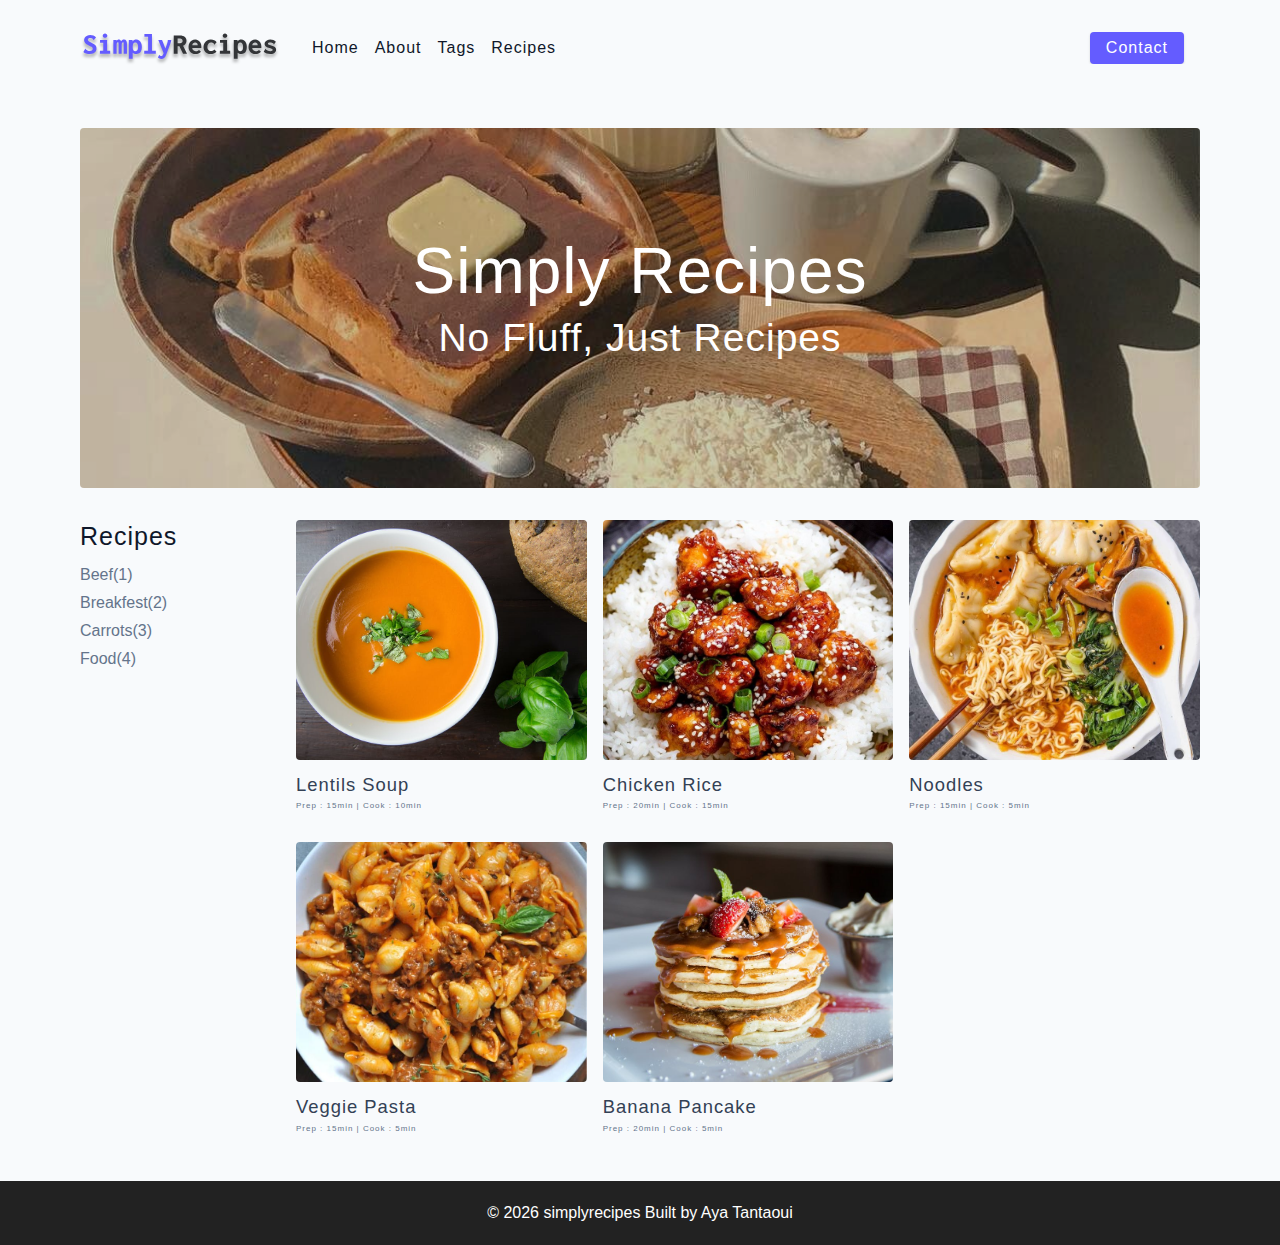
<file: simplyrecipes/starter/index.html>
<!DOCTYPE html>
<html lang="en">
  <head>
    <meta charset="UTF-8" />
    <meta http-equiv="X-UA-Compatible" content="IE=edge" />
    <meta name="viewport" content="width=device-width, initial-scale=1.0" />
    <title>Simply Recipes || Starter</title>
    <!-- favicon -->
    <link rel="shortcut icon" href="./assets/favicon.ico" type="image/x-icon" />
    <!-- normalize -->
    <link rel="stylesheet" href="./css/normalize.css" />
    <!-- font-awesome -->
    <link
      rel="stylesheet"
      href="https://cdnjs.cloudflare.com/ajax/libs/font-awesome/5.14.0/css/all.min.css"
    />
    <!-- main css -->
    <link rel="stylesheet" href="./css/main.css" />
  </head>
  <body>
    <!--nav -->
    <nav class="navbar">
      <div class="nav-centre">
        <!--header-->
        <div class="nav-header">
          <a href="index.html" class="nav-logo">
            <img src="./assets/logo.svg" alt="simplyrecipes"/></a>
            <button type="button" class="btn nav-btn">
              <i class="fas fa-align-justify"></i>
            </button>
        </div>
        <!--links-->
          <div class="nav-links">
            <a href="index.html" class="nav-link">home</a>
            <a href="about.html" class="nav-link">about</a>
            <a href="tags.html" class="nav-link">tags</a>
            <a href="recipes.html" class="nav-link">recipes</a>
            <div class="nav-link contact-link">
              <a href="about.html" class="btn">contact</a>
            </div>
          </div>
      </div>
    </nav>
    <!--end of nav-->
    <!--main-->
    <main class="page">
      <!--header-->
      <header class="hero">
        <div class="hero-container">
          <div class="hero-text">
            <h1>simply recipes</h1>
            <h2>no fluff, just recipes</h2>
          </div>
        </div>
      </header>
      <!--end of header-->
      <!--recipes container -->
      <!--end of recipes container-->
      <section class="recipes-container">
        <!--tag container-->
        <div class="tags-container">
          <h4>recipes</h4>
          <div class="tags-list">
            <a href="tag-template.html">Beef(1)</a>
            <a href="tag-template.html">Breakfest(2)</a>
            <a href="tag-template.html">Carrots(3)</a>
            <a href="tag-template.html">Food(4)</a>
          </div>
        </div>
        <!--end of tags container-->

        <!--recipes list-->
        <div class="recipes-list">
          <!-- single recipe -->
          <a href="single-recipe.html" class="recipe">
            <img src="./assets/recipes/recipe-1.jpeg" class="img recipe-img" alt="" />
            <h5>lentils Soup</h5>
            <p>Prep : 15min | Cook : 10min</p>
          </a>
          <!-- end of single recipe -->
          <!-- single recipe -->
          <a href="single-recipe.html" class="recipe">
            <img src="./assets/recipes/recipe2.jpg" class="img recipe-img" alt="" />
            <h5>Chicken Rice</h5>
            <p>Prep : 20min | Cook : 15min</p>
          </a>
          <!-- end of single recipe -->
          <!-- single recipe -->
          <a href="single-recipe.html" class="recipe">
            <img src="./assets/recipes/recipe3.jpg" class="img recipe-img" alt="" />
            <h5>noodles</h5>
            <p>Prep : 15min | Cook : 5min</p>
          </a>
          <!-- end of single recipe -->
          <!-- single recipe -->
          <a href="single-recipe.html" class="recipe">
            <img src="./assets/recipes/recipe4.jpg" class="img recipe-img" alt="" />
            <h5>Veggie Pasta</h5>
            <p>Prep : 15min | Cook : 5min</p>
          </a>
          <!-- end of single recipe -->
          <!-- single recipe -->
          <a href="single-recipe.html" class="recipe">
            <img src="./assets/recipes/recipe-5.jpeg" class="img recipe-img" alt="" />
            <h5>Banana Pancake</h5>
            <p>Prep : 20min | Cook : 5min</p>
          </a>
          <!-- end of single recipe -->
        </div>
        <!-- end of recipes list -->
        <!--end of recipes container-->
      </section>
    </main>
    <!--end of main-->
    <!--footer-->
    <footer class="page-footer">
      <p>&copy; <span id="date">2022</span>
      <span class="footer-logo">simplyrecipes</span> Built by Aya Tantaoui</p>
    </footer>
    <script src="./js/app.js"></script>
  </body>
</html>
</file>
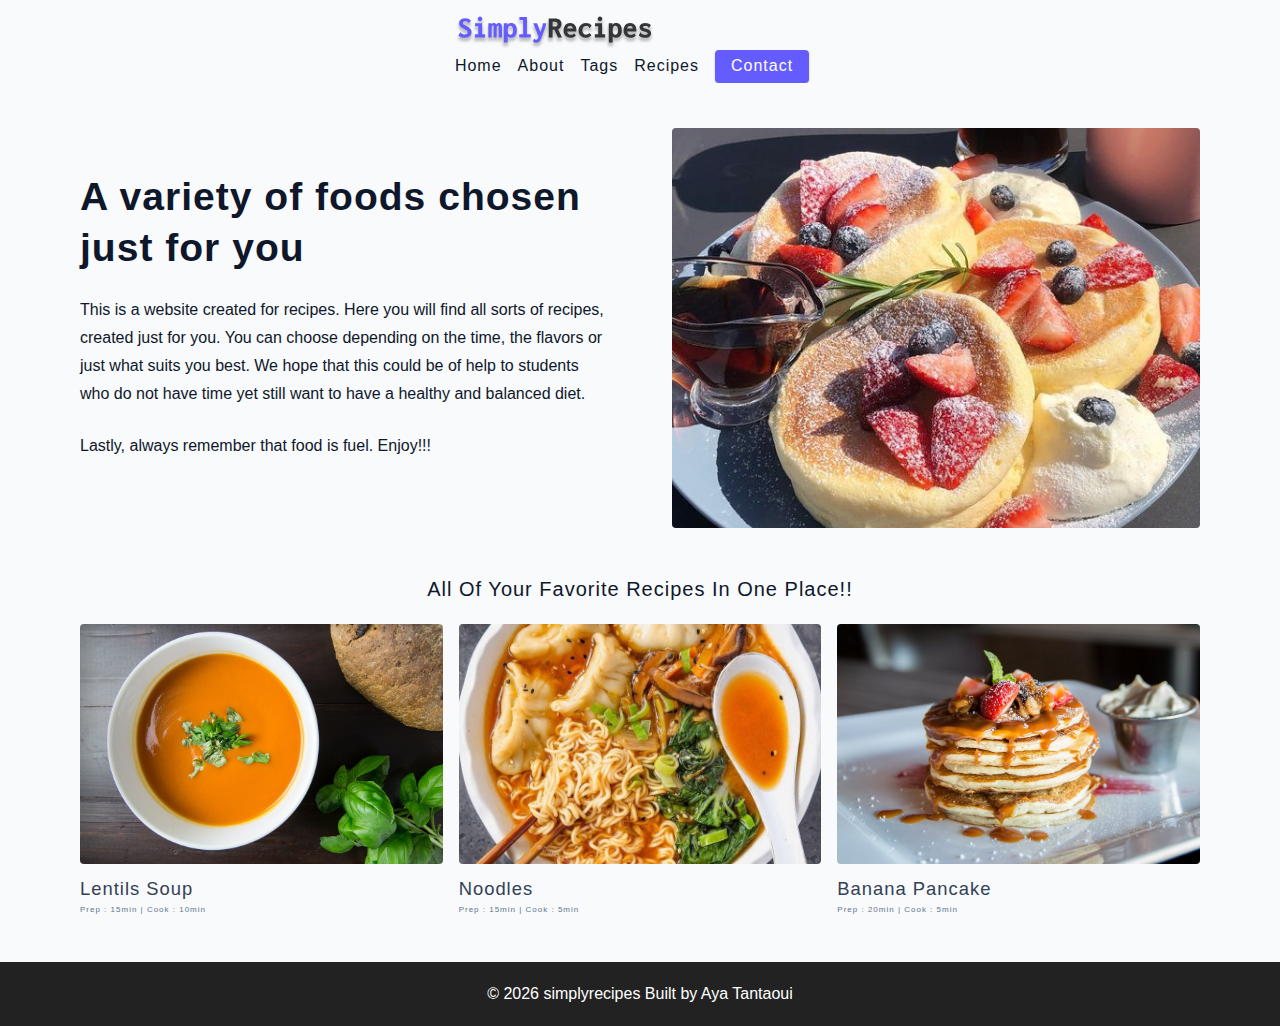
<file: simplyrecipes/starter/about.html>
<!DOCTYPE html>
<html lang="en">

<head>
  <meta charset="UTF-8" />
  <meta http-equiv="X-UA-Compatible" content="IE=edge" />
  <meta name="viewport" content="width=device-width, initial-scale=1.0" />
  <title>About || Final</title>
  <!-- favicon -->
  <link rel="shortcut icon" href="./assets/favicon.ico" type="image/x-icon" />
  <!-- normalize -->
  <link rel="stylesheet" href="./css/normalize.css" />
  <!-- font-awesome -->
  <link rel="stylesheet" href="https://cdnjs.cloudflare.com/ajax/libs/font-awesome/5.14.0/css/all.min.css" />
  <!-- main css -->
  <link rel="stylesheet" href="./css/main.css" />
</head>

<body>
  <!-- nav  -->
  <nav class="navbar">
    <div class="nav-center">
      <div class="nav-header">
        <a href="index.html" class="nav-logo">
          <img src="./assets/logo.svg" alt="simply recipes" />
        </a>
        <button class="nav-btn btn">
          <i class="fas fa-align-justify"></i>
        </button>
      </div>
      <div class="nav-links">
        <a href="index.html" class="nav-link"> home </a>
        <a href="about.html" class="nav-link"> about </a>
        <a href="tags.html" class="nav-link"> tags </a>
        <a href="recipes.html" class="nav-link"> recipes </a>

        <div class="nav-link contact-link">
          <a href="contact.html" class="btn"> contact </a>
        </div>
      </div>
    </div>
  </nav>
  <!-- end of nav -->
  <!--main-->
  <main class="page">
    <section class="about-page">
      <article>
        <h2>A variety of foods chosen just for you</h2>
        <p>This is a website created for recipes. Here you will find all sorts of recipes, created just for you. You can choose depending on the time, the flavors or just what suits you best. We hope that this could be of help to students who do not have time yet still want to have a healthy and balanced diet.</p>
        <p>Lastly, always remember that food is fuel. Enjoy!!!</p>
      </article>
      <img src="./assets/About.jpg" alt="Fluffy Pancakes" class="img about-img">
    </section>
    <section class="featured-recipes">
      <h5 class="featured-title">All of your favorite recipes in one place!!</h5>
      <!--recipes list-->
      <div class="recipes-list">
        <!-- single recipe -->
        <a href="single-recipe.html" class="recipe">
          <img src="./assets/recipes/recipe-1.jpeg" class="img recipe-img" alt="" />
          <h5>lentils Soup</h5>
          <p>Prep : 15min | Cook : 10min</p>
        </a>
        <!-- end of single recipe -->
        <!-- single recipe -->
        <a href="single-recipe.html" class="recipe">
          <img src="./assets/recipes/recipe3.jpg" class="img recipe-img" alt="" />
          <h5>noodles</h5>
          <p>Prep : 15min | Cook : 5min</p>
        </a>
        <!-- end of single recipe -->
        <!-- single recipe -->
        <a href="single-recipe.html" class="recipe">
          <img src="./assets/recipes/recipe-5.jpeg" class="img recipe-img" alt="" />
          <h5>Banana Pancake</h5>
          <p>Prep : 20min | Cook : 5min</p>
        </a>
        <!-- end of single recipe -->
      </div>
      <!-- end of recipes list -->
    </section>
  </main>
  <!--end of main-->
  <!--footer-->
  <footer class="page-footer">
    <p>&copy; <span id="date">2022</span>
      <span class="footer-logo">simplyrecipes</span> Built by Aya Tantaoui
    </p>
  </footer>
  <script src="./js/app.js"></script>
</body>

</html>
</file>
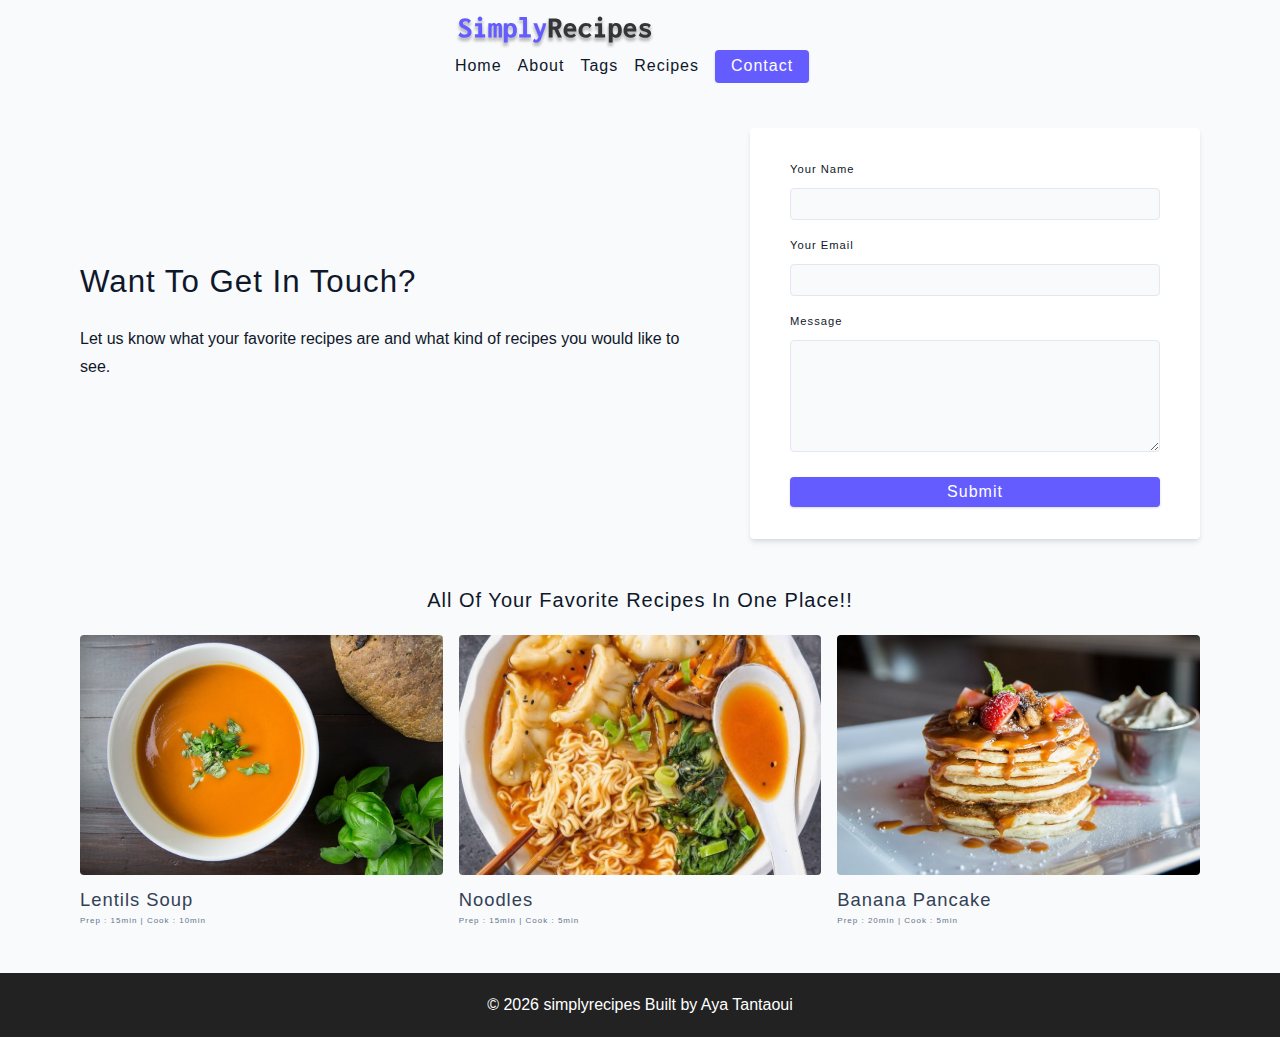
<file: simplyrecipes/starter/contact.html>
<!DOCTYPE html>
<html lang="en">

<head>
  <meta charset="UTF-8" />
  <meta http-equiv="X-UA-Compatible" content="IE=edge" />
  <meta name="viewport" content="width=device-width, initial-scale=1.0" />
  <title>Contact || Final</title>
  <!-- favicon -->
  <link rel="shortcut icon" href="./assets/favicon.ico" type="image/x-icon" />
  <!-- normalize -->
  <link rel="stylesheet" href="./css/normalize.css" />
  <!-- font-awesome -->
  <link rel="stylesheet" href="https://cdnjs.cloudflare.com/ajax/libs/font-awesome/5.14.0/css/all.min.css" />
  <!-- main css -->
  <link rel="stylesheet" href="./css/main.css" />
</head>

<body>
  <!-- nav  -->
  <nav class="navbar">
    <div class="nav-center">
      <div class="nav-header">
        <a href="index.html" class="nav-logo">
          <img src="./assets/logo.svg" alt="simply recipes" />
        </a>
        <button class="nav-btn btn">
          <i class="fas fa-align-justify"></i>
        </button>
      </div>
      <div class="nav-links">
        <a href="index.html" class="nav-link"> home </a>
        <a href="about.html" class="nav-link"> about </a>
        <a href="tags.html" class="nav-link"> tags </a>
        <a href="recipes.html" class="nav-link"> recipes </a>

        <div class="nav-link contact-link">
          <a href="contact.html" class="btn"> contact </a>
        </div>
      </div>
    </div>
  </nav>
  <!-- end of nav -->
  <!--main-->
  <main class="page">
    <section class="contact-container">
      <article class="contact-info">
        <h3>Want to get in Touch?</h3>
        <p>Let us know what your favorite recipes are and what kind of recipes you would like to see.</p>
      </article>
      <article>
        <form class="form contact-form">
          <!--single form row-->
          <div class="form-row">
            <label for="name" class="form-label">your name</label>
            <input type="text" name="name" id="name" class="form-input">
          </div>
          <!--end of single form row-->
          <!--single form row-->
          <div class="form-row">
            <label for="email" class="form-label">your email</label>
            <input type="text" name="email" id="email" class="form-input">
          </div>
          <!--end of single form row-->
          <div class="form-row">
            <label html="message" class="form-label">message</label>
            <textarea name="message" id="message" class="form-textarea"></textarea>
          </div>
          <button type="submit" class="btn btn-block">
            submit
          </button>
        </form>
      </article>
    </section>
    <section class="featured-recipes">
      <h5 class="featured-title">All of your favorite recipes in one place!!</h5>
      <!--recipes list-->
      <div class="recipes-list">
        <!-- single recipe -->
        <a href="single-recipe.html" class="recipe">
          <img src="./assets/recipes/recipe-1.jpeg" class="img recipe-img" alt="" />
          <h5>lentils Soup</h5>
          <p>Prep : 15min | Cook : 10min</p>
        </a>
        <!-- end of single recipe -->
        <!-- single recipe -->
        <a href="single-recipe.html" class="recipe">
          <img src="./assets/recipes/recipe3.jpg" class="img recipe-img" alt="" />
          <h5>noodles</h5>
          <p>Prep : 15min | Cook : 5min</p>
        </a>
        <!-- end of single recipe -->
        <!-- single recipe -->
        <a href="single-recipe.html" class="recipe">
          <img src="./assets/recipes/recipe-5.jpeg" class="img recipe-img" alt="" />
          <h5>Banana Pancake</h5>
          <p>Prep : 20min | Cook : 5min</p>
        </a>
        <!-- end of single recipe -->
      </div>
      <!-- end of recipes list -->
    </section> 
  </main>
  <!--end of main-->
  <!--footer-->
  <footer class="page-footer">
    <p>&copy; <span id="date"></span>
      <span class="footer-logo">simplyrecipes</span> Built by Aya Tantaoui
    </p>
  </footer>
  <script src="./js/app.js"></script>
</body>

</html>
</file>
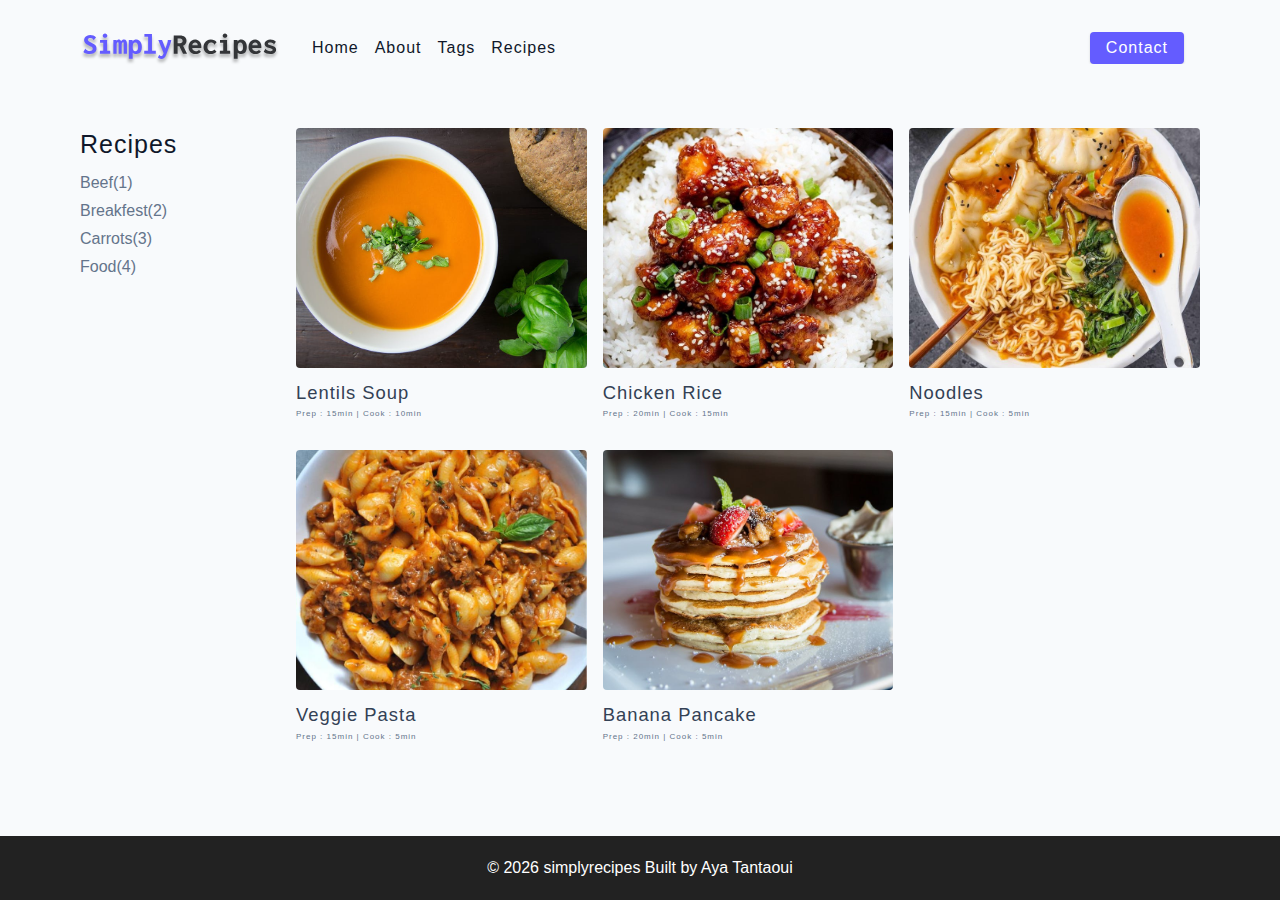
<file: simplyrecipes/starter/recipes.html>
<!DOCTYPE html>
<html lang="en">

<head>
  <meta charset="UTF-8" />
  <meta http-equiv="X-UA-Compatible" content="IE=edge" />
  <meta name="viewport" content="width=device-width, initial-scale=1.0" />
  <title>Recipes Page</title>
  <!-- favicon -->
  <link rel="shortcut icon" href="./assets/favicon.ico" type="image/x-icon" />
  <!-- normalize -->
  <link rel="stylesheet" href="./css/normalize.css" />
  <!-- font-awesome -->
  <link rel="stylesheet" href="https://cdnjs.cloudflare.com/ajax/libs/font-awesome/5.14.0/css/all.min.css" />
  <!-- main css -->
  <link rel="stylesheet" href="./css/main.css" />
</head>

<body>
  <!--nav -->
  <nav class="navbar">
    <div class="nav-centre">
      <!--header-->
      <div class="nav-header">
        <a href="index.html" class="nav-logo">
          <img src="./assets/logo.svg" alt="simplyrecipes" /></a>
        <button type="button" class="btn nav-btn">
          <i class="fas fa-align-justify"></i>
        </button>
      </div>
      <!--links-->
      <div class="nav-links">
        <a href="index.html" class="nav-link">home</a>
        <a href="about.html" class="nav-link">about</a>
        <a href="tags.html" class="nav-link">tags</a>
        <a href="recipes.html" class="nav-link">recipes</a>
        <div class="nav-link contact-link">
          <a href="about.html" class="btn">contact</a>
        </div>
      </div>
    </div>
  </nav>
  <!--end of nav-->
  <!--main-->
  <main class="page">
    <!--recipes container -->
    <!--end of recipes container-->
    <section class="recipes-container">
      <!--tag container-->
      <div class="tags-container">
        <h4>recipes</h4>
        <div class="tags-list">
          <a href="tag-template.html">Beef(1)</a>
          <a href="tag-template.html">Breakfest(2)</a>
          <a href="tag-template.html">Carrots(3)</a>
          <a href="tag-template.html">Food(4)</a>
        </div>
      </div>
      <!--end of tags container-->
    
      <!--recipes container-->
      <div class="recipes-list">
        <!-- single recipe -->
        <a href="single-recipe.html" class="recipe">
          <img src="./assets/recipes/recipe-1.jpeg" class="img recipe-img" alt="" />
          <h5>lentils Soup</h5>
          <p>Prep : 15min | Cook : 10min</p>
        </a>
        <!-- end of single recipe -->
        <!-- single recipe -->
        <a href="single-recipe.html" class="recipe">
          <img src="./assets/recipes/recipe2.jpg" class="img recipe-img" alt="" />
          <h5>Chicken Rice</h5>
          <p>Prep : 20min | Cook : 15min</p>
        </a>
        <!-- end of single recipe -->
        <!-- single recipe -->
        <a href="single-recipe.html" class="recipe">
          <img src="./assets/recipes/recipe3.jpg" class="img recipe-img" alt="" />
          <h5>noodles</h5>
          <p>Prep : 15min | Cook : 5min</p>
        </a>
        <!-- end of single recipe -->
        <!-- single recipe -->
        <a href="single-recipe.html" class="recipe">
          <img src="./assets/recipes/recipe4.jpg" class="img recipe-img" alt="" />
          <h5>Veggie Pasta</h5>
          <p>Prep : 15min | Cook : 5min</p>
        </a>
        <!-- end of single recipe -->
        <!-- single recipe -->
        <a href="single-recipe.html" class="recipe">
          <img src="./assets/recipes/recipe-5.jpeg" class="img recipe-img" alt="" />
          <h5>Banana Pancake</h5>
          <p>Prep : 20min | Cook : 5min</p>
        </a>
        <!-- end of single recipe -->
      </div>
      <!-- end of recipes list -->
      <!--end of recipes container-->
    </section>
  </main>
  <!--end of main-->
  <!--footer-->
  <footer class="page-footer">
    <p>&copy; <span id="date">2022</span>
      <span class="footer-logo">simplyrecipes</span> Built by Aya Tantaoui
    </p>
  </footer>
  <script src="./js/app.js"></script>
</body>

</html>
</file>
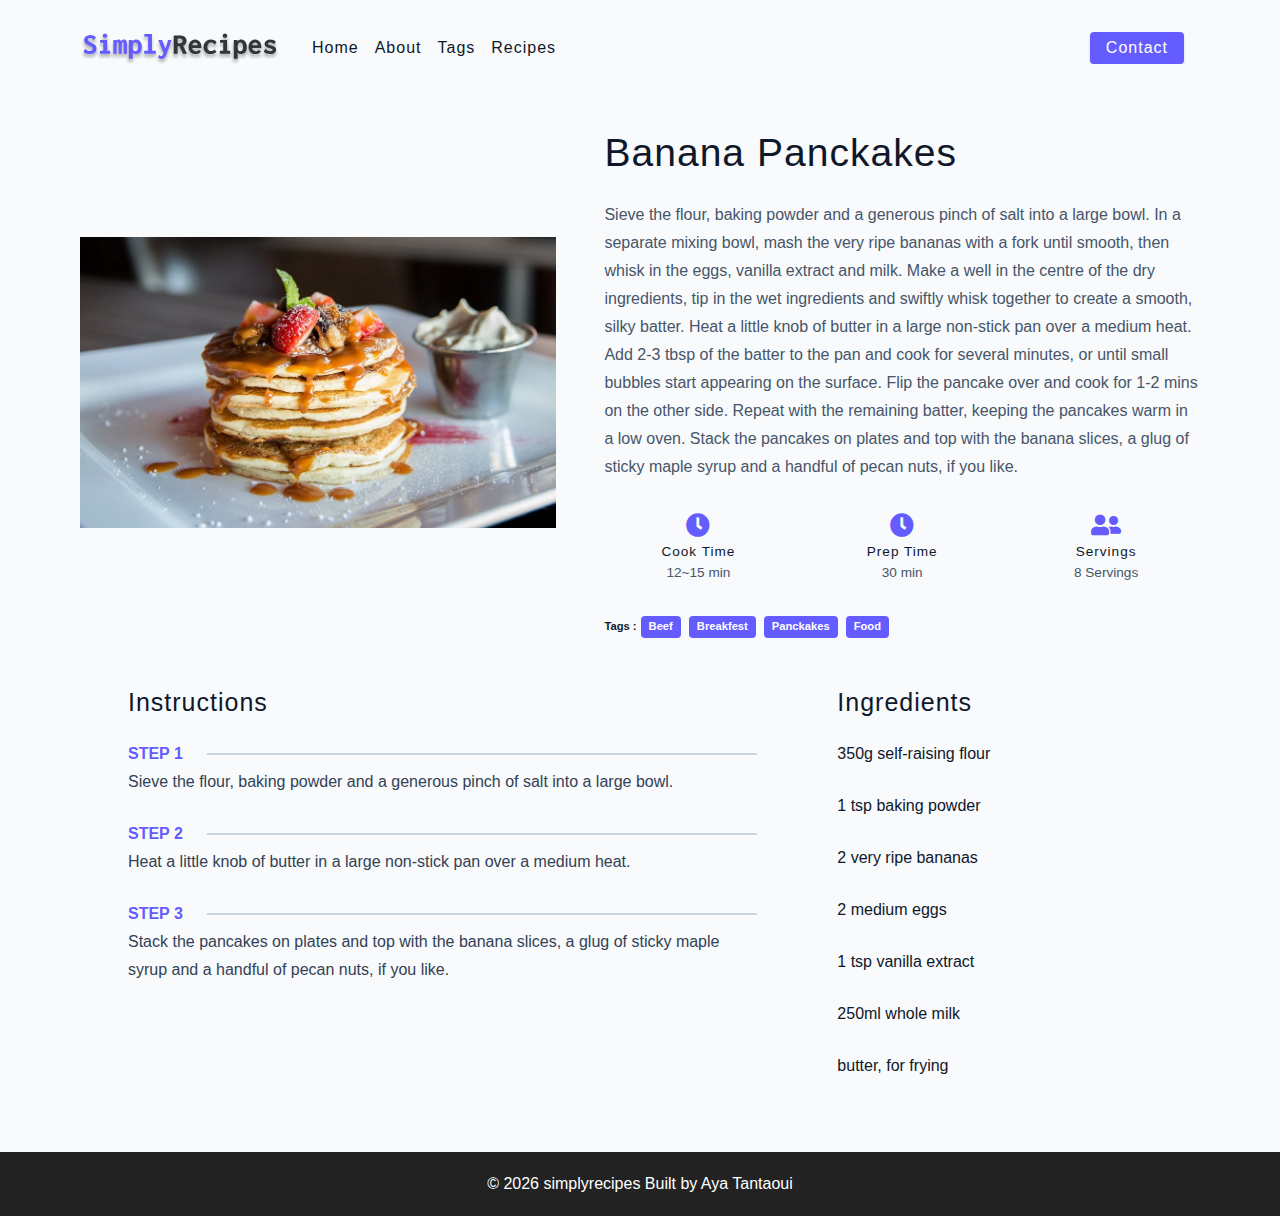
<file: simplyrecipes/starter/single-recipe.html>
<!DOCTYPE html>
<html lang="en">

<head>
  <meta charset="UTF-8" />
  <meta http-equiv="X-UA-Compatible" content="IE=edge" />
  <meta name="viewport" content="width=device-width, initial-scale=1.0" />
  <title>Single Recipe Page</title>
  <!-- favicon -->
  <link rel="shortcut icon" href="./assets/favicon.ico" type="image/x-icon" />
  <!-- normalize -->
  <link rel="stylesheet" href="./css/normalize.css" />
  <!-- font-awesome -->
  <link rel="stylesheet" href="https://cdnjs.cloudflare.com/ajax/libs/font-awesome/5.14.0/css/all.min.css" />
  <!-- main css -->
  <link rel="stylesheet" href="./css/main.css" />
</head>

<body>
  <!--nav -->
  <nav class="navbar">
    <div class="nav-centre">
      <!--header-->
      <div class="nav-header">
        <a href="index.html" class="nav-logo">
          <img src="./assets/logo.svg" alt="simplyrecipes" /></a>
        <button type="button" class="btn nav-btn">
          <i class="fas fa-align-justify"></i>
        </button>
      </div>
      <!--links-->
      <div class="nav-links">
        <a href="index.html" class="nav-link">home</a>
        <a href="about.html" class="nav-link">about</a>
        <a href="tags.html" class="nav-link">tags</a>
        <a href="recipes.html" class="nav-link">recipes</a>
        <div class="nav-link contact-link">
          <a href="about.html" class="btn">contact</a>
        </div>
      </div>
    </div>
  </nav>
  <!--end of nav-->
  <!--main-->
  <main class="page">
    <div class="recipe-page">
      <section class="recipe-hero">
        <img src="./assets/recipes/recipe-5.jpeg" class="img recipe-hero-imh" alt="panckakes">
        <article>
          <h2>Banana panckakes</h2>
          <p>Sieve the flour, baking powder and a generous pinch of salt into a large bowl. In a separate mixing bowl, mash the very
          ripe bananas with a fork until smooth, then whisk in the eggs, vanilla extract and milk. Make a well in the centre of
          the dry ingredients, tip in the wet ingredients and swiftly whisk together to create a smooth, silky batter.
          Heat a little knob of butter in a large non-stick pan over a medium heat. Add 2-3 tbsp of the batter to the pan and cook
          for several minutes, or until small bubbles start appearing on the surface. Flip the pancake over and cook for 1-2 mins
          on the other side. Repeat with the remaining batter, keeping the pancakes warm in a low oven.
          Stack the pancakes on plates and top with the banana slices, a glug of sticky maple syrup and a handful of pecan nuts,
          if you like.
        </p>
        <!--recipe icons-->
        <div class="recipe-icons">
          <!--single recipe icon-->
          <article>
            <i class="fas fa-clock"></i>
            <h5>Cook Time</h5>
            <p>12~15 min</p>
          </article>
          <!--single recipe icon-->
          <article>
            <i class="fas fa-clock"></i>
            <h5>Prep Time</h5>
            <p>30 min</p>
          </article>
          <!--single recipe icon-->
          <article>
            <i class="fas fa-user-friends"></i>
            <h5>Servings</h5>
            <p>8 Servings</p>
          </article>
        </div>
        <!--recipe tags-->
        <div class="recipe-tags">
          Tags : <a href="tag-template.html">beef</a>
          <a href="tag-template.html">Breakfest</a>
          <a href="tag-template.html">Panckakes</a>
          <a href="tag-template.html">Food</a>
        </div>
        </article>
      </section>
      <!--recipe content-->
      <section class="recipe-content">
        <article>
          <h4>instructions</h4>
          <!--single instruction-->
          <div class="single-instruction">
            <header>
              <p>step 1</p>
              <div></div>
            </header>
            <p>Sieve the flour, baking powder and a generous pinch of salt into a large bowl.</p>
          </div>
          <!--single instruction-->
          <div class="single-instruction">
            <header>
              <p>step 2</p>
              <div></div>
            </header>
            <p>Heat a little knob of butter in a large non-stick pan over a medium heat.</p>
          </div>
          <!--single instruction-->
          <div class="single-instruction">
            <header>
              <p>step 3</p>
              <div></div>
            </header>
            <p>Stack the pancakes on plates and top with the banana slices, a glug of sticky maple syrup and a handful of pecan nuts,
            if you like.</p>
          </div>
        </article>
        <article class="second-column">
          <div>
            <h4>Ingredients</h4>
            <p class="single ingredient">
              350g self-raising flour
            </p>
            <p class="single ingredient">
              1 tsp baking powder
            </p>
            <p class="single ingredient">
              2 very ripe bananas
            </p>
            <p class="single ingredient">
              2 medium eggs
            </p>
            <p class="single ingredient">
              1 tsp vanilla extract
            </p>
            <p class="single ingredient">
              250ml whole milk
            </p>
            <p class="single ingredient">
              butter, for frying
            </p>
          </div>
        </article>
      </section>
    </div>
  </main>
  <!--end of main-->
  <!--footer-->
  <footer class="page-footer">
    <p>&copy; <span id="date">2022</span>
      <span class="footer-logo">simplyrecipes</span> Built by Aya Tantaoui
    </p>
  </footer>
  <script src="./js/app.js"></script>
</body>

</html>
</file>
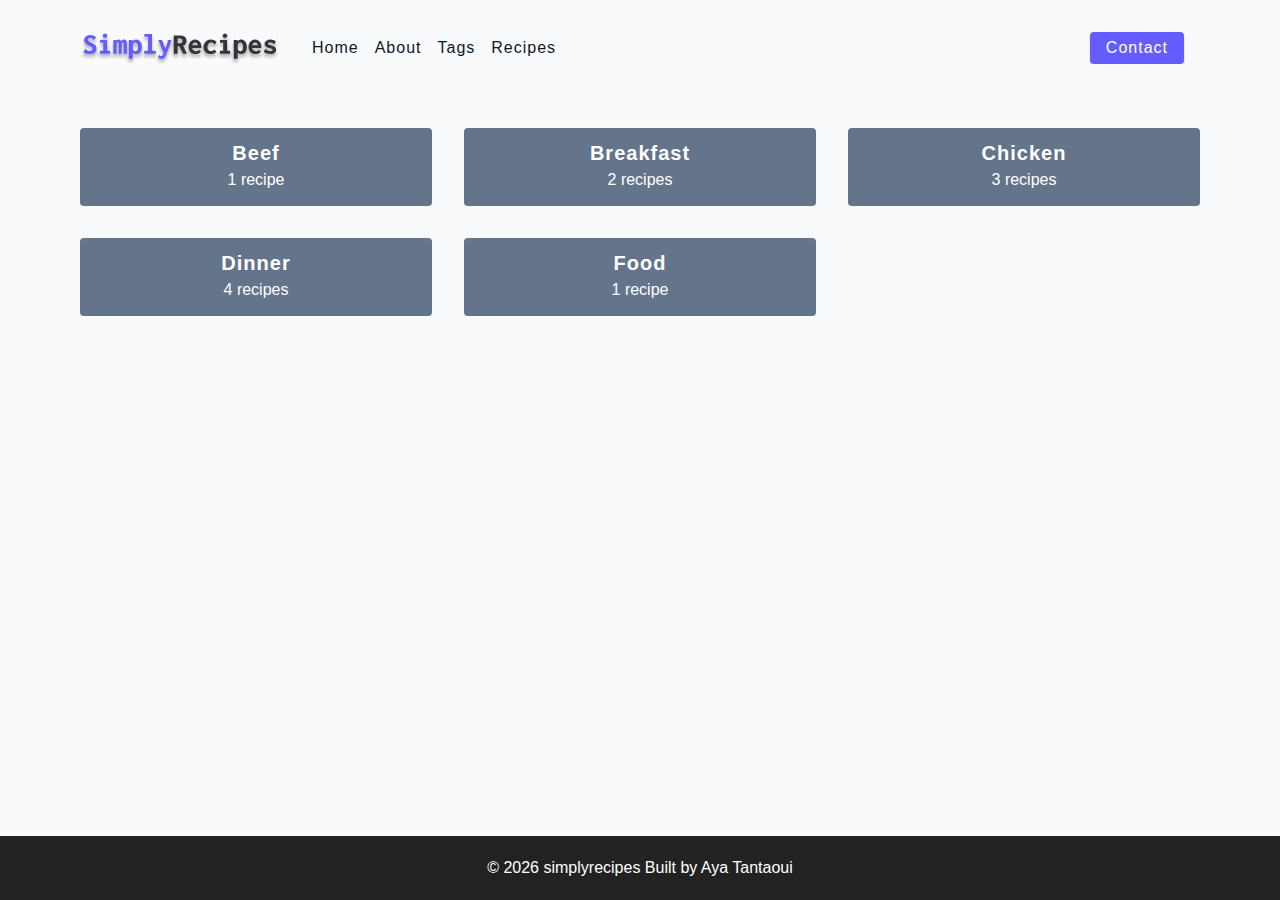
<file: simplyrecipes/starter/tags.html>
<!DOCTYPE html>
<html lang="en">

<head>
  <meta charset="UTF-8" />
  <meta http-equiv="X-UA-Compatible" content="IE=edge" />
  <meta name="viewport" content="width=device-width, initial-scale=1.0" />
  <title>Tags page</title>
  <!-- favicon -->
  <link rel="shortcut icon" href="./assets/favicon.ico" type="image/x-icon" />
  <!-- normalize -->
  <link rel="stylesheet" href="./css/normalize.css" />
  <!-- font-awesome -->
  <link rel="stylesheet" href="https://cdnjs.cloudflare.com/ajax/libs/font-awesome/5.14.0/css/all.min.css" />
  <!-- main css -->
  <link rel="stylesheet" href="./css/main.css" />
</head>

<body>
  <!--nav -->
  <nav class="navbar">
    <div class="nav-centre">
      <!--header-->
      <div class="nav-header">
        <a href="index.html" class="nav-logo">
          <img src="./assets/logo.svg" alt="simplyrecipes" /></a>
        <button type="button" class="btn nav-btn">
          <i class="fas fa-align-justify"></i>
        </button>
      </div>
      <!--links-->
      <div class="nav-links">
        <a href="index.html" class="nav-link">home</a>
        <a href="about.html" class="nav-link">about</a>
        <a href="tags.html" class="nav-link">tags</a>
        <a href="recipes.html" class="nav-link">recipes</a>
        <div class="nav-link contact-link">
          <a href="about.html" class="btn">contact</a>
        </div>
      </div>
    </div>
  </nav>
  <!--end of nav-->
  <!--main-->
  <main class="page">
    <section class="tags-wrapper">
      <!--single tag-->
      <a href="tag-template.html" class="tag">
        <h5>Beef</h5>
        <p>1 recipe</p>
      </a>
      <!--end of single tag-->
      <!--single tag-->
      <a href="tag-template.html" class="tag">
        <h5>Breakfast</h5>
        <p>2 recipes</p>
      </a>
      <!--end of single tag-->
      <!--single tag-->
      <a href="tag-template.html" class="tag">
        <h5>Chicken</h5>
        <p>3 recipes</p>
      </a>
      <!--end of single tag-->
      <!--single tag-->
      <a href="tag-template.html" class="tag">
        <h5>Dinner</h5>
        <p>4 recipes</p>
      </a>
      <!--end of single tag-->
      <!--single tag-->
      <a href="tag-template.html" class="tag">
        <h5>Food</h5>
        <p>1 recipe</p>
      </a>
      <!--end of single tag-->
    </section>
  </main>
  <!--end of main-->
  <!--footer-->
  <footer class="page-footer">
    <p>&copy; <span id="date">2022</span>
      <span class="footer-logo">simplyrecipes</span> Built by Aya Tantaoui
    </p>
  </footer>
  <script src="./js/app.js"></script>
</body>

</html>
</file>
<file: simplyrecipes/starter/css/main.css>
*,
::after,
::before {
  box-sizing: border-box;
}
/* fonts */

@import url('https://fonts.googleapis.com/css2?family=Roboto:wght@400;500;600&family=Montserrat&display=swap');
html {
  font-size: 100%;
} /*16px*/

:root {
  /* colors */
  --primary-100: #e2e0ff;
  --primary-200: #c1beff;
  --primary-300: #a29dff;
  --primary-400: #837dff;
  --primary-500: #645cff;
  --primary-600: #504acc;
  --primary-700: #3c3799;
  --primary-800: #282566;
  --primary-900: #141233;

  /* grey */
  --grey-50: #f8fafc;
  --grey-100: #f1f5f9;
  --grey-200: #e2e8f0;
  --grey-300: #cbd5e1;
  --grey-400: #94a3b8;
  --grey-500: #64748b;
  --grey-600: #475569;
  --grey-700: #334155;
  --grey-800: #1e293b;
  --grey-900: #0f172a;
  /* rest of the colors */
  --black: #222;
  --white: #fff;
  --red-light: #f8d7da;
  --red-dark: #842029;
  --green-light: #d1e7dd;
  --green-dark: #0f5132;

  /* fonts  */
  --headingFont: 'Roboto', sans-serif;
  --bodyFont: 'Nunito', sans-serif;
  --smallText: 0.7em;
  /* rest of the vars */
  --backgroundColor: var(--grey-50);
  --textColor: var(--grey-900);
  --borderRadius: 0.25rem;
  --letterSpacing: 1px;
  --transition: 0.3s ease-in-out all;
  --max-width: 1120px;
  --fixed-width: 600px;

  /* box shadow*/
  --shadow-1: 0 1px 3px 0 rgba(0, 0, 0, 0.1), 0 1px 2px 0 rgba(0, 0, 0, 0.06);
  --shadow-2: 0 4px 6px -1px rgba(0, 0, 0, 0.1),
    0 2px 4px -1px rgba(0, 0, 0, 0.06);
  --shadow-3: 0 10px 15px -3px rgba(0, 0, 0, 0.1),
    0 4px 6px -2px rgba(0, 0, 0, 0.05);
  --shadow-4: 0 20px 25px -5px rgba(0, 0, 0, 0.1),
    0 10px 10px -5px rgba(0, 0, 0, 0.04);
}

body {
  background: var(--backgroundColor);
  font-family: var(--bodyFont);
  font-weight: 400;
  line-height: 1.75;
  color: var(--textColor);
}

p {
  margin-top: 0;
  margin-bottom: 1.5rem;
  max-width: 40em;
}

h1,
h2,
h3,
h4,
h5 {
  margin: 0;
  margin-bottom: 1.38rem;
  font-family: var(--headingFont);
  font-weight: 400;
  line-height: 1.3;
  text-transform: capitalize;
  letter-spacing: var(--letterSpacing);
}

h1 {
  margin-top: 0;
  font-size: 3.052rem;
}

h2 {
  font-size: 2.441rem;
}

h3 {
  font-size: 1.953rem;
}

h4 {
  font-size: 1.563rem;
}

h5 {
  font-size: 1.25rem;
}

small,
.text-small {
  font-size: var(--smallText);
}

a {
  text-decoration: none;
}
ul {
  list-style-type: none;
  padding: 0;
}

.img {
  width: 100%;
  display: block;
  object-fit: cover;
}
/* buttons */

.btn {
  cursor: pointer;
  color: var(--white);
  background: var(--primary-500);
  border: transparent;
  border-radius: var(--borderRadius);
  letter-spacing: var(--letterSpacing);
  padding: 0.375rem 0.75rem;
  box-shadow: var(--shadow-1);
  transition: var(--transtion);
  text-transform: capitalize;
  display: inline-block;
}
.btn:hover {
  background: var(--primary-700);
  box-shadow: var(--shadow-3);
}
.btn-hipster {
  color: var(--primary-500);
  background: var(--primary-200);
}
.btn-hipster:hover {
  color: var(--primary-200);
  background: var(--primary-700);
}
.btn-block {
  width: 100%;
}

/* alerts */
.alert {
  padding: 0.375rem 0.75rem;
  margin-bottom: 1rem;
  border-color: transparent;
  border-radius: var(--borderRadius);
}

.alert-danger {
  color: var(--red-dark);
  background: var(--red-light);
}
.alert-success {
  color: var(--green-dark);
  background: var(--green-light);
}
/* form */

.form {
  width: 90vw;
  max-width: var(--fixed-width);
  background: var(--white);
  border-radius: var(--borderRadius);
  box-shadow: var(--shadow-2);
  padding: 2rem 2.5rem;
  margin: 3rem auto;
}
.form-label {
  display: block;
  font-size: var(--smallText);
  margin-bottom: 0.5rem;
  text-transform: capitalize;
  letter-spacing: var(--letterSpacing);
}
.form-input,
.form-textarea {
  width: 100%;
  padding: 0.375rem 0.75rem;
  border-radius: var(--borderRadius);
  background: var(--backgroundColor);
  border: 1px solid var(--grey-200);
}

.form-row {
  margin-bottom: 1rem;
}

.form-textarea {
  height: 7rem;
}
::placeholder {
  font-family: inherit;
  color: var(--grey-400);
}
.form-alert {
  color: var(--red-dark);
  letter-spacing: var(--letterSpacing);
  text-transform: capitalize;
}
/* alert */

@keyframes spinner {
  to {
    transform: rotate(360deg);
  }
}

.loading {
  width: 6rem;
  height: 6rem;
  border: 5px solid var(--grey-400);
  border-radius: 50%;
  border-top-color: var(--primary-500);
  animation: spinner 0.6s linear infinite;
}
.loading {
  margin: 0 auto;
}
/* title */

.title {
  text-align: center;
}

.title-underline {
  background: var(--primary-500);
  width: 7rem;
  height: 0.25rem;
  margin: 0 auto;
  margin-top: -1rem;
}

/*
=============== 
Navbar
===============
*/

.navbar{
  display: flex;
  justify-content: center;
  align-items: center;
 /* background: #3c3799;*/
}
.nav-centre{
  width: 90vw;
  max-width: var(--max-width);
 /* background: red;*/
}
.nav-header{
  height: 6rem;
  display: flex;
  justify-content: space-between;
  align-items: center;
}
.nav-logo{
  display: flex;
  align-items: center;
}
.nav-header img{
  width: 200px;
}

.nav-btn{
  padding: 0.15rem 0.75rem;
}

.nav-btn i {
  font-size: 1.25rem;
}

.nav-links{
  display: flex;
  flex-direction: column;
  height: 0;
  overflow: hidden;
  transition: var(--transition);
}
.show-links{
  height: 310px;
}
.nav-link{
  display: block;
  text-align: center;
  text-transform: capitalize;
  color: var(--grey-900);
  letter-spacing: var(--letterSpacing);
  padding: 1rem 0;
  border-top: 1px solid var(--grey-500);
  transition: var(--transition)
}
.nav-link:hover{
  color: var(--primary-500)
}
.contact-link a{
  padding: 0.15rem 1rem;
}
/*does not show button on the big screen*/
@media screen  and (min-width: 992px){
  .nav-btn{
    display: none;
  }
  .navbar{
    height: 6rem;
  }
  .nav-centre{
    display: flex;
    align-items: center;
  }
  .nav-header{
    height: auto;
    margin-right: 2rem;
  }
  .nav-links{
    height: auto;
    flex-direction: row;
    align-items: center;
    width: 100%;
  }
  .nav-link{
    padding: 0;
    border-top: none;
    margin-right: 1rem;
    font-size: 1rem;
  }
  .contact-link{
    margin-left: auto;
  }
}


/*
=============== 
Page
===============
*/
.page {
  width: 90vw;
  max-width: var(--max-width);
  margin: 0 auto;
  padding-top: 2rem;
  min-height: calc(100vh - (6rem + 4rem));
}
/*
=============== 
Footer
===============
*/
.page-footer{
  height: 4rem;
  background: var(--black);
  color: var(--white);
  display: flex;
  align-items: center;
  justify-content: center;
}
.page-footer p{
  margin-bottom: 0;
}

/*
=============== 
hero
===============
*/
.hero {
  height: 40vh;
  position: relative;
  margin-bottom: 2rem;
  background: url('../assets/main1.jpg') center/cover no-repeat;
  border-radius: var(--borderRadius);
}

.hero-container {
  position: absolute;
  top: 0;
  left: 0;
  width: 100%;
  height: 100%;
  display: flex;
  align-items: center;
  justify-content: center;
  background: rgba(0, 0, 0, 0.2);
  border-radius: var(--borderRadius);
}
.hero-text {
  text-align: center;
  color: var(--white);
}
@media screen and (min-width:768px){
  .hero-text h1{
    font-size: 4rem;
    margin-bottom: 0;
  }
}
/*
=============== 
Recipes
===============
*/
.recipes-container{
  display: grid;
  gap: 2rem 1rem;
}
.tags-container{
  order: 1;
  display: flex;
  flex-direction: column;
  padding-bottom: 3rem;
}
.recipes-list {
  display: grid;
  gap: 2rem 1rem;
  padding-bottom: 3rem;
}
.tags-container h4{
  margin-bottom: 0.5rem;
  font-weight: 500;
}
.tags-list{
  display: grid;
  grid-template-columns: 1fr 1fr 1fr;
}
.tags-list a{
  text-transform: capitalize;
  display: block;
  color: var(--grey-500);
  transition: var(--transition);
}
.tags-list a:hover{
  color: var(--primary-500);
}
.recipe {
  display: block;
}
.recipe-img {
  height: 15rem;
  border-radius: var(--borderRadius);
  margin-bottom: 1rem;
}
.recipe h5{
  margin-bottom: 0;
  line-height: 1;
  color: var(--grey-700);
}
.recipe p{
  margin-bottom: 0;
  line-height: 1;
  margin-top: 0.5rem;
  color: var(--grey-500);
  letter-spacing: var(--letterSpacing);
}
@media screen and (min-width: 576px) {
  .recipes-list {
    grid-template-columns: 1fr 1fr;
  }

  .recipes-img {
    height: 10rem;
  }
}
@media screen and (min-width: 992px) {
  .recipes-container{
    grid-template-columns: 200px 1fr;
  }
  .recipe p{
    font-size: 0.5rem;
  }
  .tags-container{
    order: 0;
  }
  .tags-list{
    grid-template-columns: 1fr;
  }
}
@media screen and (min-width: 1200px) {
  .recipes-list{
    grid-template-columns: 1fr 1fr 1fr;
  }
    .recipe h5 {
      font-size: 1.15rem;
    }
}
/*
=============== 
Error
===============
*/

.error-page {
  text-align: center;
  padding-top: 5rem;
}
.error-page h1{
  font-size: 9rem;
}
/*
=============== 
About
===============
*/
.about-page h2{
  text-transform: none;
  font-weight: bold;
}
.about-page{
  display: grid;
  gap: 2rem 4rem;
  padding-bottom: 3rem;
}
.about-img{
  border-radius: var(--borderRadius);
  height: 300px;
}
@media screen and (min-width:992px) {
  .about-page{
    grid-template-columns: 1fr 1fr;
    grid-template-rows: 400px;
    align-items: center;
  }
  .about-img{
    height: 100%;
  }
}
.featured-title {
  text-align: center;
}
/*
=============== 
Contact
===============
*/
.contact-form{
  width: 100%;
  margin: 0;

}
.contact-container{
  display: grid;
  gap: 2rem 3rem;
  padding-bottom: 3rem;
}
@media screen and (min-width:992px) {
  .contact-container{
    grid-template-columns: 1fr 450px;
    align-items: center;
  }
}
/*
=============== 
Tags Page
===============
*/

.tags-wrapper{
  display: grid;
  gap: 2rem;
  padding-bottom: 3rem;
}
.tag{
  background: var(--grey-500);
  border-radius: var(--borderRadius);
  text-align: center;
  color: var(--white);
  transition: var(--transition);
  padding: 0.75rem 0;
}
.tag:hover{
  background: var(--primary-500);
}
.tag h5, 
.tag p{
  margin-bottom: 0;
}
.tag h5{
  font-weight: 600;
}

@media screen and (min-width:576px) {
  .tags-wrapper {
    grid-template-columns: 1fr 1fr;
  }
}
@media screen and (min-width:992px) {
  .tags-wrapper {
    grid-template-columns: 1fr 1fr 1fr;
  }
}
/*
=============== 
Single recipe Pgae
===============
*/
.recipe-hero{
  display: grid;
  gap: 3rem;
}
.recipe-hero-img{
  height: 300px;
  border-radius: var(--borderRadius);
}
.recipe-hero p{
  color: var(--grey-600);
}
.recipe-icons{
  display: grid;
  grid-template-columns: 1fr 1fr 1fr;
  gap: 1rem;
  margin: 2rem 0;
  text-align: center;
}
.recipe-icons i{
  font-size: 1.5rem;
  color: var(--primary-500);
}
.recipe-icons h5,
.recipe-icons p{
  margin-bottom: 0;
  font-size: 0.85rem;
}
.recipe-icons p{
  color: var(--grey-600);
}
.recipe-tags{
  display: flex;
  align-items: center;
  flex-wrap: wrap;
  font-size: 0.7em;
  font-weight: 600;
}
.recipe-tags a{
  background: var(--primary-500);
  border-radius: var(--borderRadius);
  color: var(--white);
  padding: 0.05rem 0.5rem;
  margin: 0 0.25rem;
  text-transform: capitalize;
}
@media screen and (min-width:992px) {
  .recipe-hero {
    grid-template-columns: 4fr 5fr;
    align-items: center;
  }
}
.recipe-content{
  padding: 3rem;
  display: grid;
  gap: 2rem 5rem;
}
@media screen and (min-width:992px) {
  .recipe-content {
    grid-template-columns: 2fr 1fr;
  }
}
.single-instruction header{
  display: grid;
  grid-template-columns: auto 1fr;
  gap: 1.5rem;
  align-items: center;
}
.single-instruction header p{
  text-transform: uppercase;
  font-weight: 600;
  margin-bottom: 0;
  color: var(--primary-500);
}
.single-instruction > p{
  color: var(--grey-700);
}
.single-instruction header div{
  height: 2px;
  background: var(--grey-300);
}
.second-column{
  display: grid;
  row-gap: 2rem;
}
.single-ingredient{
  border-bottom: 2px solid var(--grey-300);
  padding-bottom: 0.75rem;
  color: var(--grey-700);
}
.single-tool{
  border-bottom: 2px solid var(--grey-300);
  padding-bottom: 0.75rem;
  color: var(--primary-500);
  text-transform: capitalize;
}
</file>
